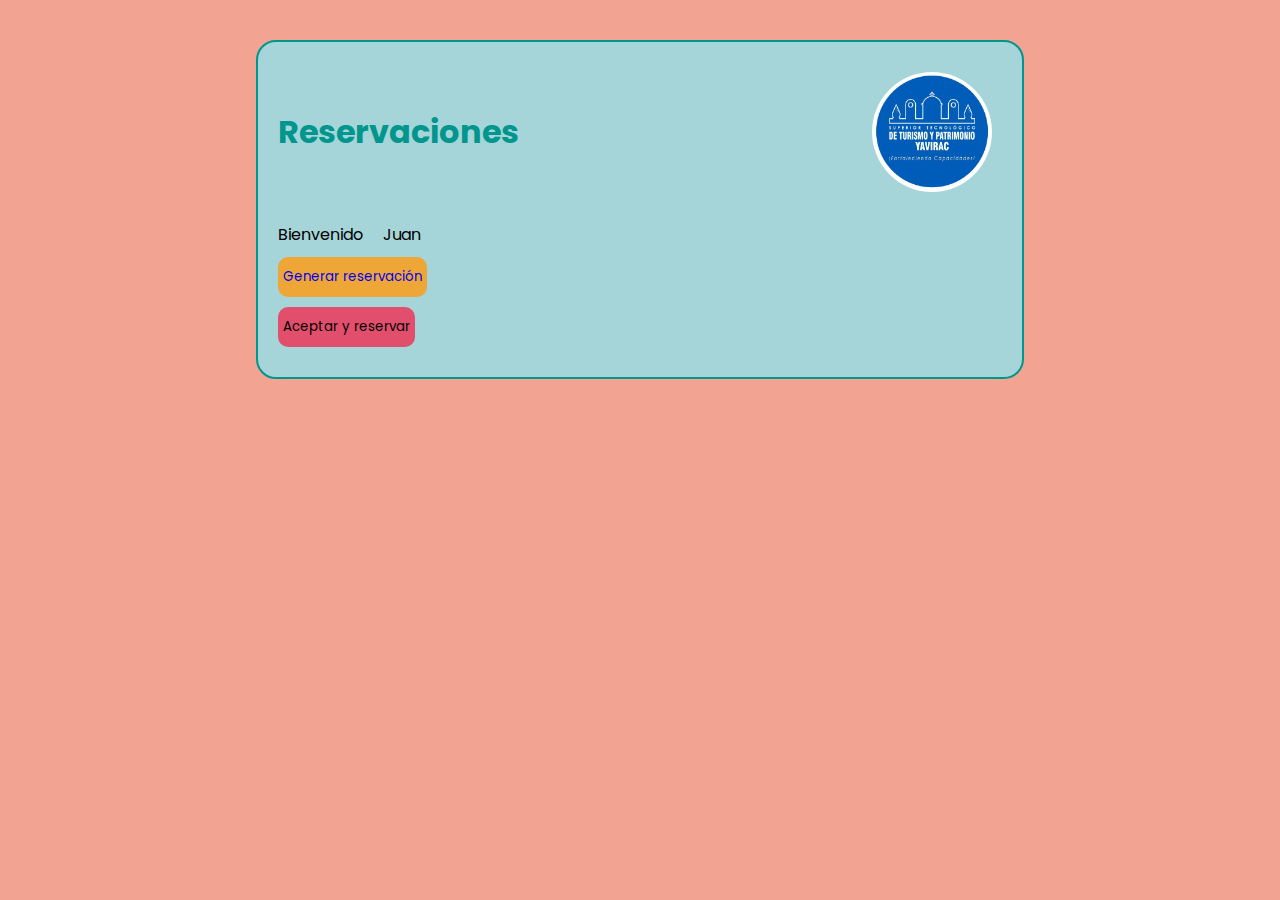
<file: html/index.html>
<!DOCTYPE html>
<html lang="en">
<head>
    <meta charset="UTF-8">
    <meta http-equiv="X-UA-Compatible" content="IE=edge">
    <meta name="viewport" content="width=device-width, initial-scale=1.0">
    <link rel="stylesheet" href="../css/style.css">
    <title>Reservaciones</title>
</head>
<body>
    <main>
        <div class="container">
            <div class="container__logo">
                <h1>Reservaciones</h1>
                <img src="../img/logo.jpg" alt="" class="logo">
            </div>
            <div class="container__information">
                <div
                class="container__information--nombre"> 
                    <label for="">Bienvenido </label>
                    <label for=""> Juan </label>
                </div>  
                
                <div class="button--generar">
                    <button onclick=""><a href="../html/tabla.html">Generar reservación</a></button>
                </div>
                
                <div class="button--aceptar">
                    <button onclick="">Aceptar y reservar</button>
                </div>
            </div>
        </div>
    </main>
</body>
</html>
</file>
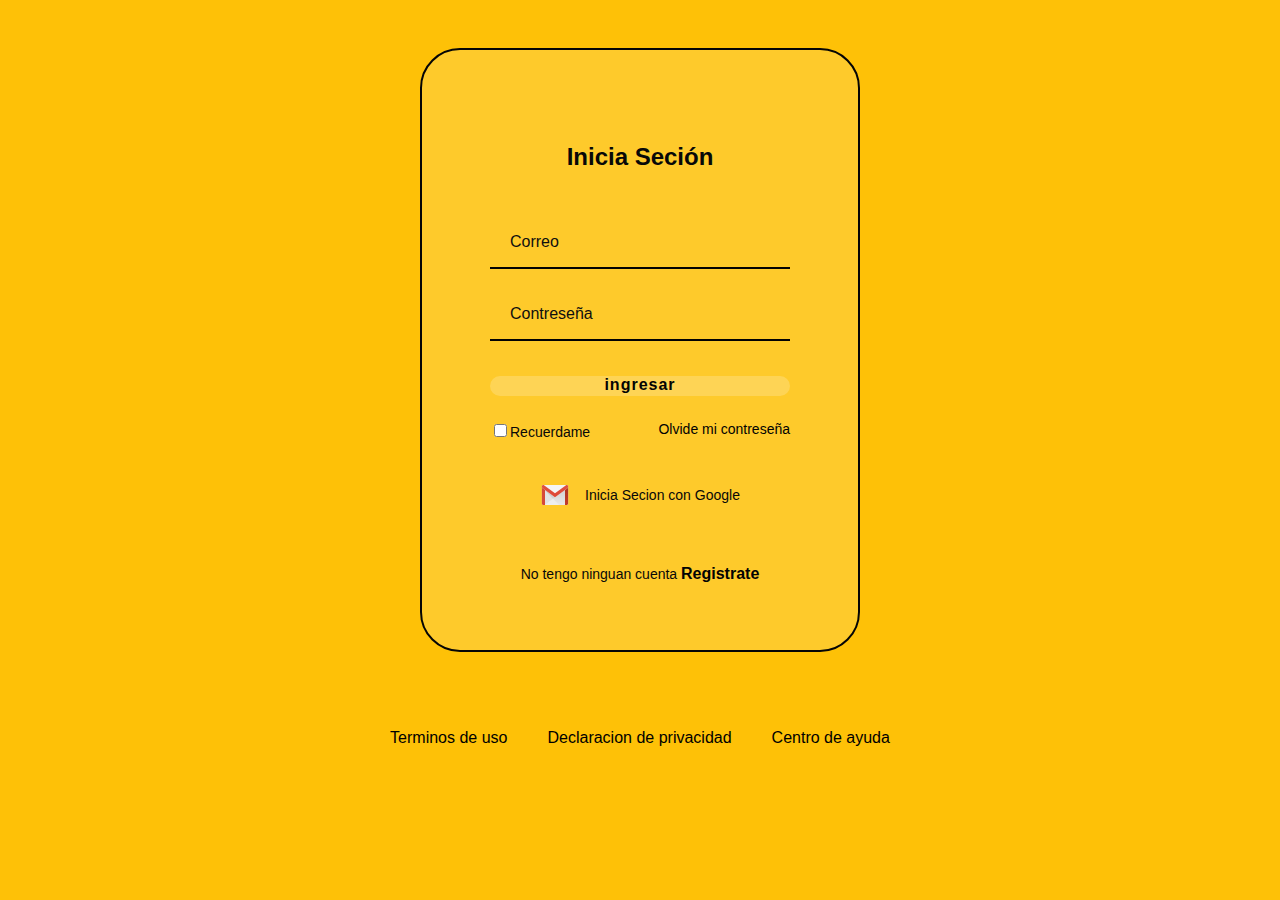
<file: login.html>
<!DOCTYPE html>
<html lang="en">

<head>
    <meta charset="UTF-8">
    <title>Login</title>
    <link rel="stylesheet" href="css/login.css">
</head>

<body>
   

    <section class="login">
        <section class="login__container">
            <h2>Inicia Seción</h2>
            <form class="login__container--form">
                <input class="input" type="text" placeholder="Correo">
                <input class="input" type="password" placeholder="Contreseña">
                <a href="./html/index.html" class="button">ingresar</a>
                <div class="login_container--rememberme">
                    <label>
                        <input type="checkbox" id="cbox1" value="">Recuerdame
                    </label>
                    <a href="/">Olvide mi contreseña</a>
                </div>
            </form>
            <section class="login__container--social-media">
                <div>
                    <img class="login__container--img" src="img/gmail.svg" alt="Icono-Gmail">Inicia Secion con Google
                </div>
                
            </section>
            <p class="login__container--register">No tengo ninguan cuenta <a href="registro.html">Registrate</a></p>
        </section>
    </section>
    
    <footer class="footer">
        <a href="/">Terminos de uso</a>
        <a href="/">Declaracion de privacidad</a>
        <a href="">Centro de ayuda</a>
    </footer>
</body>

</html>
</file>
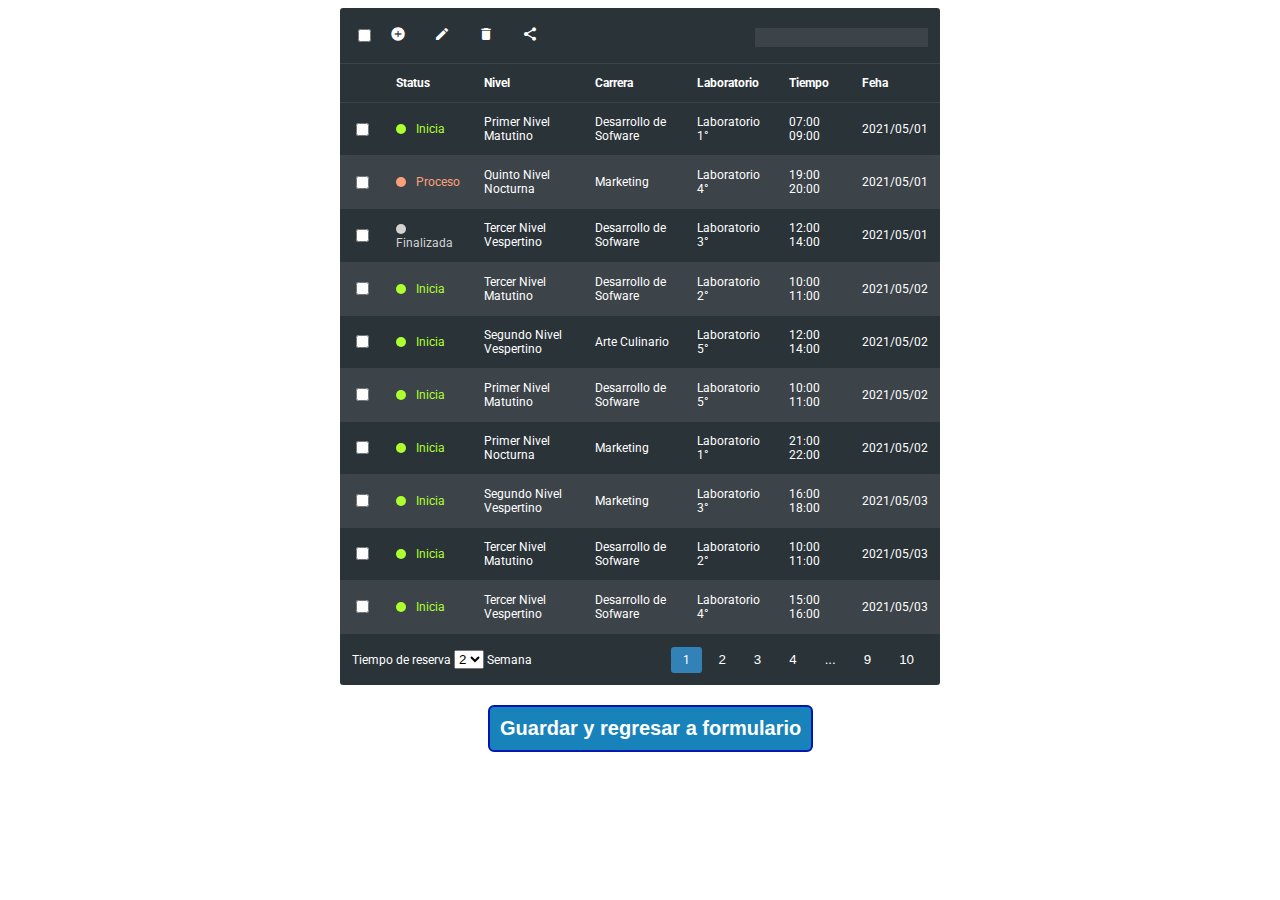
<file: html/tabla.html>
<!DOCTYPE html>
<html lang="en">
<head>
    <meta charset="UTF-8">
    <meta http-equiv="X-UA-Compatible" content="IE=edge">
    <meta name="viewport" content="width=device-width, initial-scale=1.0">
    <title>Document</title>
    <link href="https://fonts.googleapis.com/icon?family=Material+Icons"
      rel="stylesheet">
    <link rel="stylesheet" href="../css/estilos.css">
</head>
<body>
    <div class="datable-container">
        <div class="header-tools">
            <div class="tools">
                <ul>
                    <li><span><input type="checkbox"></span></li>
                    <li>
                        <button>
                            <i class="material-icons">add_circle</i>
                        </button>
                    </li>
                    <li>
                        <button>
                            <i class="material-icons">edit</i>
                        </button>
                    </li>
                    <li>
                        <button>
                            <i class="material-icons">delete</i>
                        </button>
                    </li>
                    <li>
                        <button>
                            <i class="material-icons">share</i>
                        </button>
                    </li>
                </ul>
            </div>
            <div class="search">
                <input type="text" name="" id="" class="search-input">
            </div>
        </div>
        <table class="datatable">
            <thead>
                <tr>
                    <th></th>
                    <th>Status</th>
                    <th>Nivel</th>
                    <th>Carrera</th>
                    <th>Laboratorio</th>
                    <th>Tiempo</th>
                    <th>Feha</th>
                </tr>
            </thead>

            <tbody>
                <tr>
                    <td class="table-checkbox"><input type="checkbox" name="" id=""></td>
                    <td><span class="available"></span></td>
                    <td>Primer Nivel Matutino</td>
                    <td>Desarrollo de Sofware</td>
                    <td>Laboratorio 1°</td>
                    <td>07:00  09:00</td>
                    <td>2021/05/01</td>
                </tr>
                <tr>
                    <td class="table-checkbox"><input type="checkbox" name="" id=""></td>
                    <td><span class="away"></span></td>
                    <td>Quinto Nivel Nocturna</td>
                    <td>Marketing</td>
                    <td>Laboratorio 4°</td>
                    <td>19:00 20:00</td>
                    <td>2021/05/01</td>
                </tr>
                <tr>
                    <td class="table-checkbox"><input type="checkbox" name="" id=""></td>
                    <td><span class="offline"></span></td>
                    <td>Tercer Nivel Vespertino</td>
                    <td>Desarrollo de Sofware</td>
                    <td>Laboratorio 3°</td>
                    <td>12:00 14:00</td>
                    <td>2021/05/01</td>
                </tr>
                <tr>
                    <td class="table-checkbox"><input type="checkbox" name="" id=""></td>
                    <td><span class="available"></span></td>
                    <td>Tercer Nivel Matutino</td>
                    <td>Desarrollo de Sofware</td>
                    <td>Laboratorio 2°</td>
                    <td>10:00 11:00</td>
                    <td>2021/05/02</td>
                </tr>
                <tr>
                    <td class="table-checkbox"><input type="checkbox" name="" id=""></td>
                    <td><span class="available"></span></td>
                    <td>Segundo Nivel Vespertino</td>
                    <td>Arte Culinario</td>
                    <td>Laboratorio 5°</td>
                    <td>12:00 14:00</td>
                    <td>2021/05/02</td>
                </tr>
                <tr>
                    <td class="table-checkbox"><input type="checkbox" name="" id=""></td>
                    <td><span class="available"></span></td>
                    <td>Primer Nivel Matutino</td>
                    <td>Desarrollo de Sofware</td>
                    <td>Laboratorio 5°</td>
                    <td>10:00 11:00</td>
                    <td>2021/05/02</td>
                </tr>
                <tr>
                    <td class="table-checkbox"><input type="checkbox" name="" id=""></td>
                    <td><span class="available"></span></td>
                    <td>Primer Nivel Nocturna</td>
                    <td>Marketing</td>
                    <td>Laboratorio 1°</td>
                    <td>21:00 22:00</td>
                    <td>2021/05/02</td>
                </tr>
                <tr>
                    <td class="table-checkbox"><input type="checkbox" name="" id=""></td>
                    <td><span class="available"></span></td>
                    <td>Segundo Nivel Vespertino</td>
                    <td>Marketing</td>
                    <td>Laboratorio 3°</td>
                    <td>16:00 18:00</td>
                    <td>2021/05/03</td>
                </tr>
                <tr>
                    <td class="table-checkbox"><input type="checkbox" name="" id=""></td>
                    <td><span class="available"></span></td>
                    <td>Tercer Nivel Matutino</td>
                    <td>Desarrollo de Sofware</td>
                    <td>Laboratorio 2°</td>
                    <td>10:00 11:00</td>
                    <td>2021/05/03</td>
                </tr>
                <tr>
                    <td class="table-checkbox"><input type="checkbox" name="" id=""></td>
                    <td><span class="available"></span></td>
                    <td>Tercer Nivel Vespertino</td>
                    <td>Desarrollo de Sofware</td>
                    <td>Laboratorio 4°</td>
                    <td>15:00 16:00</td>
                    <td>2021/05/03</td>
                </tr>
            </tbody>
        </table>
        <div class="footer-tools">
            <div class="list-itmes">
                Tiempo de reserva
                <select name="n-entries" id="n-entries" class="n-entries">
                    <option value="1">1</option>
                    <option value="2" selected>2</option>
                    <option value="3">3</option>
                    <option value="4">4</option>
                    <option value="5">5</option>
                    <option value="6">6</option>
                    <option value="7">7</option>
                    <option value="8">8</option>
                </select>
                Semana
            </div>
            <div class="pages">
                <ul>
                    <li><span class="active">1</span></li>
                    <li><button>2</button></li>
                    <li><button>3</button></li>
                    <li><button>4</button></li>
                    <li><button>...</button></li>
                    <li><button>9</button></li>
                    <li><button>10</button></li>
                </ul>
            </div>
        </div>
    </div>
    <div>
        <button class="boton"><a href="../html/index.html">Guardar y regresar a formulario</a></button>
    </div>
</body>
</html>
</file>
<file: css/style.css>
@import url('https://fonts.googleapis.com/css2?family=Poppins:wght@300&display=swap');
*{
    padding: 0;
    margin: 0;
    font-family: 'Poppins', sans-serif;
}

main{
    display: flex;
    width: 100%;
    height: 100vh;
    background:#A5D5D8;
}

.container{
    display: flex;
    flex-direction: column;
    align-items: center;
    width: 100%;
    margin: 20px 20px 20px 20px;
}


.container__logo{
    display: flex;
    flex-direction: column;
    align-items: center;
}

.container__logo h1{
    color: #00968D;
}
.container__logo img{
    margin: 10px;
    width: 120px;
    height: 120px;
    border-radius: 60px;
}

.container__information{
    width: 100%;
}
.container__information--nombre{
    width: 100%;
    display: flex;
    justify-content: space-between;
    margin: 20px 0 10px 0;
}

.container__information--asignatura{
    width: 100%;
    display: flex;
    justify-content: space-between;
    margin: 20px 0 10px 0;
}
.container__information select{
    width: 180px;
}
.container__information--paralelo{
    width: 100%;
    display: flex;
    justify-content: space-between;
    margin: 20px 0 10px 0;
}

.button--generar{
    width: 100%;
    display: flex;
    align-items: center;
    justify-content: center;
    margin: 10px;
}

.button--generar button{
    width: auto;
    padding: 5px;
    border-radius: 10px;
    height: 40px;
    background-color: #EEA737;
    border: none;
}

.button--generar:hover button{
        cursor: pointer;
}
.reserva-gen{
    width: 100%;
    height: 100px;
    border: solid 2px  #00968D;
}

.button--aceptar{
    width: 100%;
    display: flex;
    align-items: center;
    justify-content: center;
    margin: 10px;
}



.button--aceptar button{
    width: auto;
    padding: 5px;
    border-radius: 10px;
    height: 40px;
    background-color: #E24F6D;
    border: none;
}

.button--aceptar:hover button{
    cursor: pointer;
}

@media only screen and (min-width: 600px){
    body{
        background: #F2A391;
        display: flex;
        justify-content: center;
        align-items: center;
    }
    
    main{
        display: flex;
        margin: 40px 20% 40px 20%;
        width: 100%;
        height: auto;
        background:#A5D5D8;
        border-radius: 20px;
        border: solid 2px  #00968D;
    }

    .container__logo{
        width: 100%;
        display: flex;
        flex-direction: row;
        justify-content: space-between;
        align-items: fcenter;
    }

    .container__information--nombre{
        width: 100%;
        display: flex;
        justify-content:flex-start;
        margin: 20px 0 10px 0;
    }

    .container__information--nombre label{
        margin-right: 20px;
    }
    .container__information--asignatura{
        width: 100%;
        display: flex;
        justify-content:flex-start;
        margin: 20px 0 10px 0;
    }
    .container__information--asignatura label{
        margin-right: 20px;
    }
    .container__information--paralelo{
        width: 100%;
        display: flex;
        justify-content:flex-start;
        margin: 20px 0 20px 0;
    }
    
    .container__information--paralelo label{
        margin-right: 40px;
    }

    .button--generar{
        width: 100%;
        display: flex;
        align-items: center;
        justify-content: flex-start;
        margin: 10px 10px 10px 0;
    }
    .button--aceptar{
        width: 100%;
        display: flex;
        align-items: center;
        justify-content: flex-start;
        margin: 10px 10px 10px 0;
    }
}
a{
    text-decoration: none;
}
</file>
<file: css/login.css>
body{
    margin: 0;
    background: linear-gradient( #fec107, #fec107);
    font-family: 'Urbanist', sans-serif;
}

.header{
    width: 100%;
    height: 90px;
    display: flex;
    justify-content: space-between;
    align-items: center;
}

.header__img{
    height: 80px;
    margin-left: 10px;
    margin-top: 5px;
}

.login{
    /*Alinear contenido en columnas y centrados*/
    display: flex;
    align-items: center;
    justify-content: center;
    flex-direction: column;
    padding: 0px 30px;
    /*min-height: calc() => Por mas alto que sea la pantalla este va a ser nuestro valor minimo
    , se vasta en el % de vista del usuario. Es una operacion matematica donde del 100% de la vista de
    altura (ViewHeigh), se le da un valor de 200px independientemente del resto*/
    min-height: calc(100vh - 200px);
}

.login__container{
    background-color: rgba(255, 255, 255, 0.15);
    border: rgb(5, 5, 5) solid 2px;
    border-radius: 40px;
    color: rgb(8, 8, 8);
    padding: 60px 68px 40px;
    min-height: 500px;
    width: 300px;
    text-align: center;
    display: flex;
    justify-content: space-around;
    flex-direction: column;
}

.login__container--form{
    display: flex;
    flex-direction: column;
}

.login__container--form label{
    font-size: 14px;
}

.login_container--rememberme{
    display: flex;
    justify-content: space-between;
    margin-top: 10px;
}

.login_container--rememberme a{
    font-size: 14px;
    color: rgb(2, 2, 2);
    text-decoration: none;
}

.login_container--rememberme a:hover{
    color:#4e329a;
    text-decoration: underline;
}

.login__container--social-media{
    display: flex;
    align-items: center;
    justify-content: center;
    flex-direction: column;
}
/*De esta manera hacemos que aplique a todos los divs de manera imperativa*/
.login__container--social-media > div{
    display: flex;
    align-items: center;
    font-size: 14px;
    margin: 15px 0px;
}

.login__container--social-media > div > img{
    width: 30px;
    margin-right: 15px;
}

.login__container--register{
    font-size: 14px;
}

.login__container--register a{
    color: rgb(3, 3, 3);
    text-decoration: none;
    font-size: 16px;
    font-weight: bold;
}

.login__container--register a:hover{
    color: #4e329a;
    text-decoration: underline;
}

.input{
    background-color: transparent;
    border-top: 0px;
    border-left: 0px;
    border-right: 0px;
    border-bottom: 2px solid rgb(2, 2, 2);
    font-family: 'Urbanist', sans-serif;
    font-size: 16px;
    /*Evita que se marque cuando se usa el input*/
    outline: none;
    margin-bottom: 20px;
    padding: 0px 20px;
    height: 50px;
}
 /*El seudo-elemento placehorlder cambia el interior de los inputs en el texto*/
::placeholder{
    color: rgb(15, 15, 15);
}
.button{
    background: rgba(255, 255, 255, 0.2);
    border: none;
    border-radius: 25px;
    font-family: 'Urbanist', sans-serif;
    font-size: 16px;
    color: rgb(3, 3, 3);
    font-weight: bold;
    cursor: pointer;
    height: 20px;
    margin: 15px 0px;
    letter-spacing: 1px;
}


.footer{
    display: flex;
    justify-content: center;
    align-items: center;
    height: 75px;
    width: 100%;
}

.footer > a {
    color: rgb(0, 0, 0);
    text-decoration: none;
    margin: 10px;
    padding: 10px;
    cursor: pointer;
    font-size: 16px;
}

.footer > a:hover{
    color: rgb(253, 251, 252);
    text-decoration: underline;
}
/*Adaptacion a movil - apartir de los 600px se aplican las reglas que estan en @media*/

@media only screen and (max-width:600px){
    .login__container{
        background: transparent;
        border: none;
        padding: 0;
        width: 100%;
    }

    .footer{
        background-color: rgba(255, 255, 255, 0.15);
        align-items: center;
        justify-content: center;
        flex-direction: column;
        padding: 10px 0 15px 0;
        margin: 30px 0 5px 0 ;
    }

    .footer > a {
        margin: 0px;
        padding: 10px;
    }
}
a{
    text-decoration: none;
}
</file>
<file: css/estilos.css>
@import url('https://fonts.googleapis.com/css2?family=Roboto&display=swap');
:root{
    --primary-color:white;
    --secondary-color: rgb(61, 68, 73);
    --highlight-color: #3282b8;

    --dt-status-available-color: greenyellow;
    --dt-status-away-color: lightsalmon;
    --dt-status-offline-color:lightgray;

    --dt-padding: 12px;
    --dt-padding-s: 6px;
    --dt-padding-xs: 2px;

    --dt-border-radius: 3px;

    --dt-background-color-container: #2a3338;
    --dt-border-color: var(--secondary-color);
    --dt-bg-color: var(--highlight-color);
    --dt-text-color: var(--primary-color);
    --dt-bg-active-button: var(--highlight-color);
    --dt-text-color-button: var(--primary-color);
    --dt-text-color-active-button: var(--primary-color);
    --dt-hover-cell-color: var(--highlight-color);
    --dt-even-row-color: var(--secondary-color);
    --dt-focus-color: var(--highlight-color);
    --dt-input-background-color: var(--secondary-color);
    --dt-input-color: var(--primary-color);
}

.material-icons{
    font-size: 16px;
}
.datable-container{
    font-family: 'Roboto', sans-serif;
    background-color: var(--dt-background-color-container);
    border-radius: var(--dt-border-radius);
    color: var(--dt-text-color);
    width: 600px;
    margin: 0 auto;
    font-size: 12px;
}
.datable-container .header-tools{
    border-bottom: solid 1px var(--dt-border-color);
    padding: var(--dt-padding);
    display: flex;
    align-items: baseline;
}
.datable-container .header-tools .search{
    width: 30%;
}
.datable-container .header-tools .search .search-input{
    width: 100%;
    background-color: var(--dt-input-background-color);
    display: block;
    box-sizing: border-box;
    border-radius: var(--dt-border-color);
    border: solid 1px var(--dt-border-color);
    color: var(--dt-input-color);
}
.datable-container .header-tools .tools{
    width: 70%;
}
.datable-container .header-tools .tools ul{
    margin: 0;
    padding: 0;
    display: flex;
    justify-content: start;
    align-items: baseline;
}
.datable-container .header-tools .tools ul li{
    display: inline-block;
    margin: 0 var(--dt-padding-xs);
    align-items: baseline;
}
.datable-container .footer-tools{
    padding: var(--dt-padding);
    display: flex;
    align-items: baseline;
}
.datable-container .footer-tools .list-itmes{
    width: 50%;
}

.datable-container .footer-tools .pages{
    margin-left: auto;
    margin-right: 0;
    width: 50%;
}
.datable-container .footer-tools .pages ul{
    margin: 0;
    padding: 0;
    display: flex;
    align-items: baseline;
    justify-content: flex-end;
}
.datable-container .footer-tools .pages ul li{
    display: inline-block;
    margin: 0 var(--dt-padding-xs);
}
.datable-container .footer-tools .pages ul li button,
.datable-container .header-tools .tools ul li button{
    color: var(--dt-text-color-button);
    width: 100%;
    box-sizing: border-box;
    border: 0;
    border-radius: var(--dt-border-radius);
    background: transparent;
    cursor: pointer;
}
.datable-container .footer-tools .pages ul li button:hover,
.datable-container .header-tools .tools ul li button:hover{
    background: var(--dt-bg-active-button);
    color:var(--dt-text-color-active-button);
}
.datable-container .footer-tools .pages ul li span.active{
    background-color: var(--dt-bg-color);
    border-radius: var(--dt-border-radius);
}
.datable-container .footer-tools .pages ul li button,
.datable-container .footer-tools .pages ul li span,
.datable-container .header-tools .tools ul li button{
    padding: var(--dt-padding-s) var(--dt-padding);
}
.datable-container .datatable{
    border-collapse: collapse;
    width: 100%;
}
.datable-container .datatable,
.datable-container .datatable th,
.datable-container .datatable td{
    padding: var(--dt-padding) var(--dt-padding);
}
.datable-container .datatable th{
    font-weight: bolder;
    text-align: left;
    border-bottom: solid 1px var(--dt-border-color);
}
.datable-container .datatable td{
    border-bottom: solid 1px var(--dt-border-color);
}
.datable-container .datatable tbody tr:nth-child(even){
    background-color: var(--dt-even-row-color);
}
.datable-container .datatable tbody tr:hover{
    background-color: var(--dt-hover-cell-color);
}
.datable-container .datatable tbody tr .available::after,
.datable-container .datatable tbody tr .away::after,
.datable-container .datatable tbody tr .offline::after{
    display: inline-block;
    vertical-align: middle;
}
.datable-container .datatable tbody tr .available::after{
    content: 'Inicia';
    color: var(--dt-status-available-color);
}
.datable-container .datatable tbody tr .away::after{
    content: 'Proceso';
    color: var(--dt-status-away-color);
}
.datable-container .datatable tbody tr .offline::after{
    content: 'Finalizada';
    color: var(--dt-status-offline-color);
}
.datable-container .datatable tbody tr .available::before,
.datable-container .datatable tbody tr .away::before,
.datable-container .datatable tbody tr .offline::before{
    content: '';
    display: inline-block;
    width: 10px;
    height: 10px;
    margin-right: 10px;
    border-radius: 50%;
    vertical-align: middle;
}
.datable-container .datatable tbody tr .available::before{
    background-color: var(--dt-status-available-color);
}
.datable-container .datatable tbody tr .away::before{
    background-color: var(--dt-status-away-color);
}
.datable-container .datatable tbody tr .offline::before{
    background-color: var(--dt-status-offline-color);
}
.boton{
    text-decoration: none;
    padding: 10px;
    font-weight: 600;
    font-size: 20px;
    color: #ffffff;
    background-color: #1883ba;
    border-radius: 6px;
    border: 2px solid #0016b0;
    margin-left: 480px;
    margin-top: 20px;
  }
  a{
    text-decoration: none;
    color: white; 
  }
</file>
